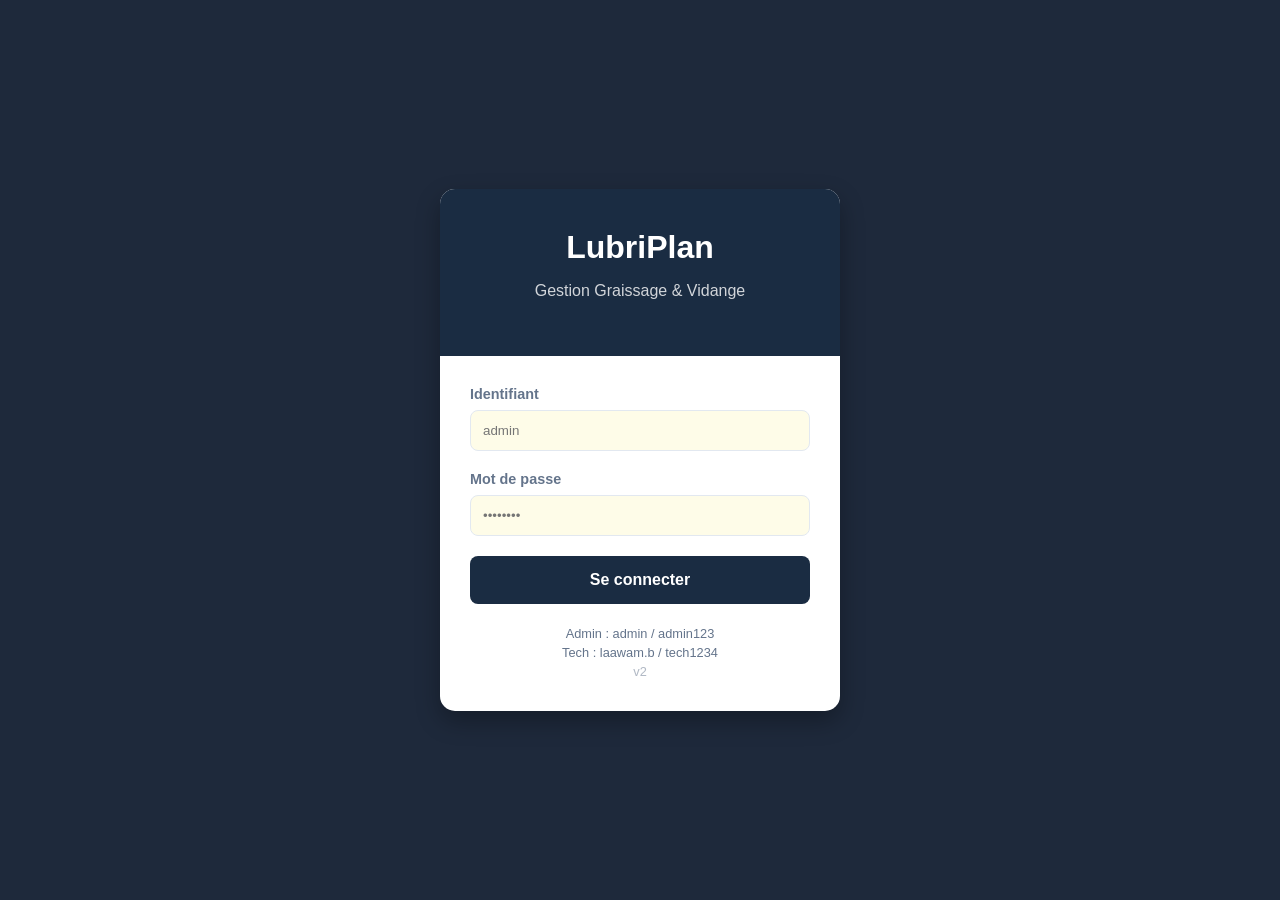
<file: login.html>
<!DOCTYPE html>
<html lang="fr">
<head>
    <meta charset="UTF-8">
    <meta name="viewport" content="width=device-width, initial-scale=1">
    <title>LubriPlan - Connexion</title>
    <style>
        body { background-color: #1e293b; font-family: sans-serif; display: flex; justify-content: center; align-items: center; height: 100vh; margin: 0; }
        .login-card { background: white; width: 400px; max-width: 92vw; border-radius: 15px; overflow: hidden; box-shadow: 0 10px 25px rgba(0,0,0,0.3); text-align: center; }
        .header { background: #1a2c42; color: white; padding: 40px 20px; }
        .form-container { padding: 30px; text-align: left; }
        label { display: block; margin-bottom: 8px; color: #64748b; font-weight: bold; font-size: 0.9rem; }
        input { width: 100%; padding: 12px; margin-bottom: 20px; border: 1px solid #e2e8f0; border-radius: 8px; background: #fefce8; box-sizing: border-box; }
        button { width: 100%; padding: 15px; background: #1a2c42; color: white; border: none; border-radius: 8px; cursor: pointer; font-weight: bold; font-size: 1rem; }
        .creds { margin-top: 20px; font-size: 0.8rem; color: #64748b; text-align: center; line-height: 1.5; }
    </style>
</head>
<body>
    <div class="login-card">
        <div class="header">
            <h1 style="margin:0">LubriPlan</h1>
            <p style="opacity:0.8">Gestion Graissage & Vidange</p>
        </div>
        <div class="form-container">
            <label>Identifiant</label>
            <input type="text" id="username" placeholder="admin" autocapitalize="off" autocorrect="off" autocomplete="off" spellcheck="false">
            <label>Mot de passe</label>
            <input type="password" id="password" placeholder="••••••••" autocapitalize="off" autocorrect="off" autocomplete="off" spellcheck="false">
            <button onclick="checkLogin()">Se connecter</button>
            <div class="creds">
                Admin : admin / admin123 <br> Tech : laawam.b / tech1234 <br><span style="opacity:.5">v2</span>
            </div>
        </div>
    </div>
    <script>
        function repairUsers(){
            try{
                var u = JSON.parse(localStorage.getItem('lubriplan_users')) || [];
                var a = u.find(function(x){return x.login==='admin';});
                if(a){ a.pwd='admin123'; a.active=true; }
                else { u.push({id:1,name:'Administrateur',login:'admin',pwd:'admin123',role:'admin',spec:'Gestion',active:true}); }
                if(!u.find(function(x){return x.login==='laawam.b';})){
                    u.push({id:2,name:'Laawam.b',login:'laawam.b',pwd:'tech1234',role:'tech',spec:'Graisseur',active:true});
                }
                localStorage.setItem('lubriplan_users', JSON.stringify(u));
            }catch(e){}
        }
        function checkLogin(){
            var user = document.getElementById('username').value.trim().toLowerCase();
            var pass = document.getElementById('password').value.trim();
            if ((user === "admin" && pass === "admin123") || (user === "laawam.b" && pass === "tech1234")) {
                repairUsers();
                window.location.href = "index.html";
            } else {
                alert("Identifiants incorrects !");
            }
        }
    </script>
</body>
</html>
</file>
